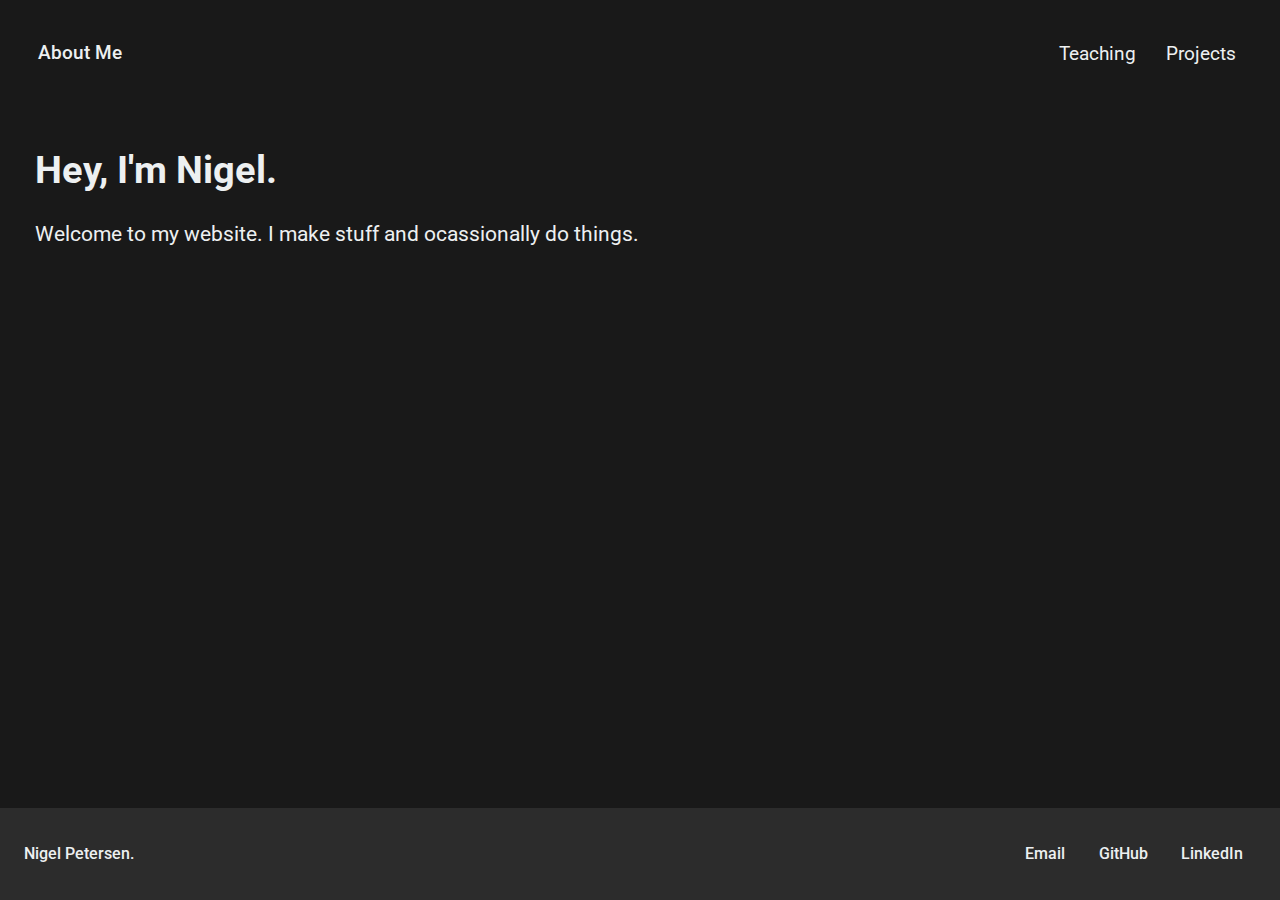
<file: index.html>
<!DOCTYPE html>
<html lang="en">
  <head>
    <meta charset="UTF-8" />
    <meta name="viewport" content="width=device-width, initial-scale=1.0" />
    <link rel="stylesheet" href="css/styles.css" />
    <title>Nigel Petersen</title>
  </head>
  <body>
    <div class="site">
      <!-- Header -->
      <header class="header" role="banner">
        <a class="brand" href="index.html">About Me
        </a>
        <nav class="navbar">
          <ul class="nav-links">
            <!--button class="nav-link">
              <a href="#">about
              </a>
            </button-->
            <button class="nav-link">
              <a href="/pages/teachingCourses.html">Teaching
              </a>
            </button>
            <button class="nav-link">
              <a href="/projects/projectMain.html">Projects
              </a>
            </button>
            <!--button class="nav-link">
              <a href="/statistics/statisticsMain.html">Statistics
              </a>
            </button-->
          </ul>
        </nav>
      </header>

      <!-- Main -->
      <main class="content stack-main">
        <!-- Hero -->
        <section class="hero">
          <div class="stack">
            <h1 class="title">Hey, I'm Nigel.</h1>
            <span
              >Welcome to my website. I make stuff and ocassionally do things.
            </span>
          </div>
          <aside></aside>
        </section>

        <!-- Feed -->

        <!--section class="stack-feed" role="feed">
          <div class="stack-articles" role="feed">
            <section class="card" role="article">
              <div class="card-content">
                <span class="card-meta">May 09, 2024</span>
                <a href="pages/mat135.html" class="card-title">
                  <h2>MAT135:Differential Calculus Tutorial Notes.</h2>
                </a>
                <span class="card-subtitle">
                  Check out my notes used for MAT135: Differential Calculus in
                  summer 2024.</span
                >
              </div>
            </section>
          </div>
        </section-->
      </main>

      <!-- Footer -->
      <footer class="footer">
        <span>Nigel Petersen.</span>
        <a href="https://google.ca" alt="Link to my Twitter page">Email</a>
        <a href="https://github.com/NigelPetersen" alt="Link to my Github page">GitHub</a>
        <a href="https://www.linkedin.com/in/nigelpetersen/" alt="Link to my Linkedin page">LinkedIn</a>
      </footer>
    </div>
  </body>
</html>
</file>
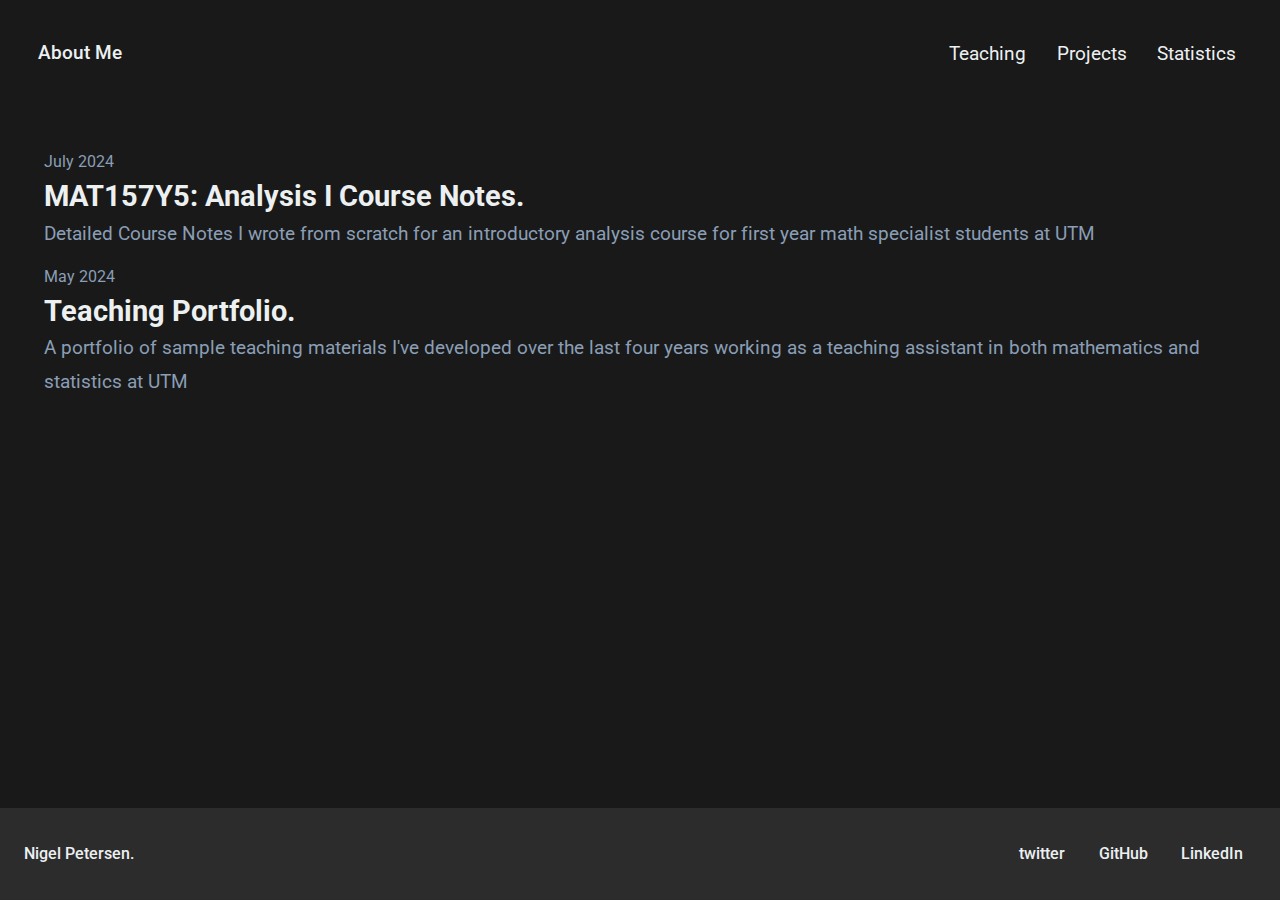
<file: pages/teachingCourses.html>
<html lang="en">
  <head>
    <meta charset="UTF-8" />
    <meta name="viewport" content="width=device-width, initial-scale=1.0" />
    <link rel="stylesheet" href="../css/styles.css" />
    <title>Teaching</title>
  </head>
  <body>
    <div class="site">
      <!-- Header -->
      <header class="header" role="banner">
        <a class="brand" href="../index.html">About Me
        </a>
        <nav class="navbar">
          <ul class="nav-links">
            <!--button class="nav-link">
              <a href="#">about
              </a>
            </button-->
            <button class="nav-link">
              <a href="/pages/teachingCourses.html">Teaching
              </a>
            </button>
            <button class="nav-link">
              <a href="/projects/projectMain.html">Projects
              </a>
            </button>
            <button class="nav-link">
              <a href="/statistics/statisticsMain.html">Statistics
              </a>
            </button>
          </ul>
        </nav>
      </header>

      <!-- Main -->
      <main class="content stack-articles-main">
        <!-- Feed -->
        <div class="stack-articles-page" role="feed">
          <section class="articles-card" role="article">
            <figure>
              <a href="mat135.html">
                <!--img
                  src="../assets/calc1.jpg"
                  class="card-image"
                  alt="Calculus writing on blackboard"
                /-->
                <figcaption>Differential Calculus</figcaption>
              </a>
            </figure>

            <div class="card-content">
              <span class="card-meta">July 2024</span>
              <a href="Analysis_I_Course_Notes.pdf" class="card-title">
                <h2>MAT157Y5: Analysis I Course Notes.</h2>
              </a>
              <span class="card-subtitle">
                Detailed Course Notes I wrote from scratch for an introductory analysis course for first year math specialist students at UTM
              </span>
            </div>
            <div class="card-content">
              <span class="card-meta">May 2024</span>
              <a href="TeachingPortfolio.pdf" class="card-title">
                <h2>Teaching Portfolio.</h2>
              </a>
              <span class="card-subtitle">
                A portfolio of sample teaching materials I've developed over the last four years working as a teaching assistant in both mathematics and statistics at UTM
              </span>
            </div>
          </section>
        </div>
      </main>
      <!-- Footer -->
      <footer class="footer">
        <span>Nigel Petersen.</span>
        <a href="https://google.ca" alt="Link to my Twitter page">twitter</a>
        <a href="https://github.com/NigelPetersen" alt="Link to my Github page">GitHub</a>
        <a href="https://www.linkedin.com/in/nigelpetersen/" alt="Link to my Linkedin page">LinkedIn</a>
      </footer>
    </div>
  </body>
</html>
</file>
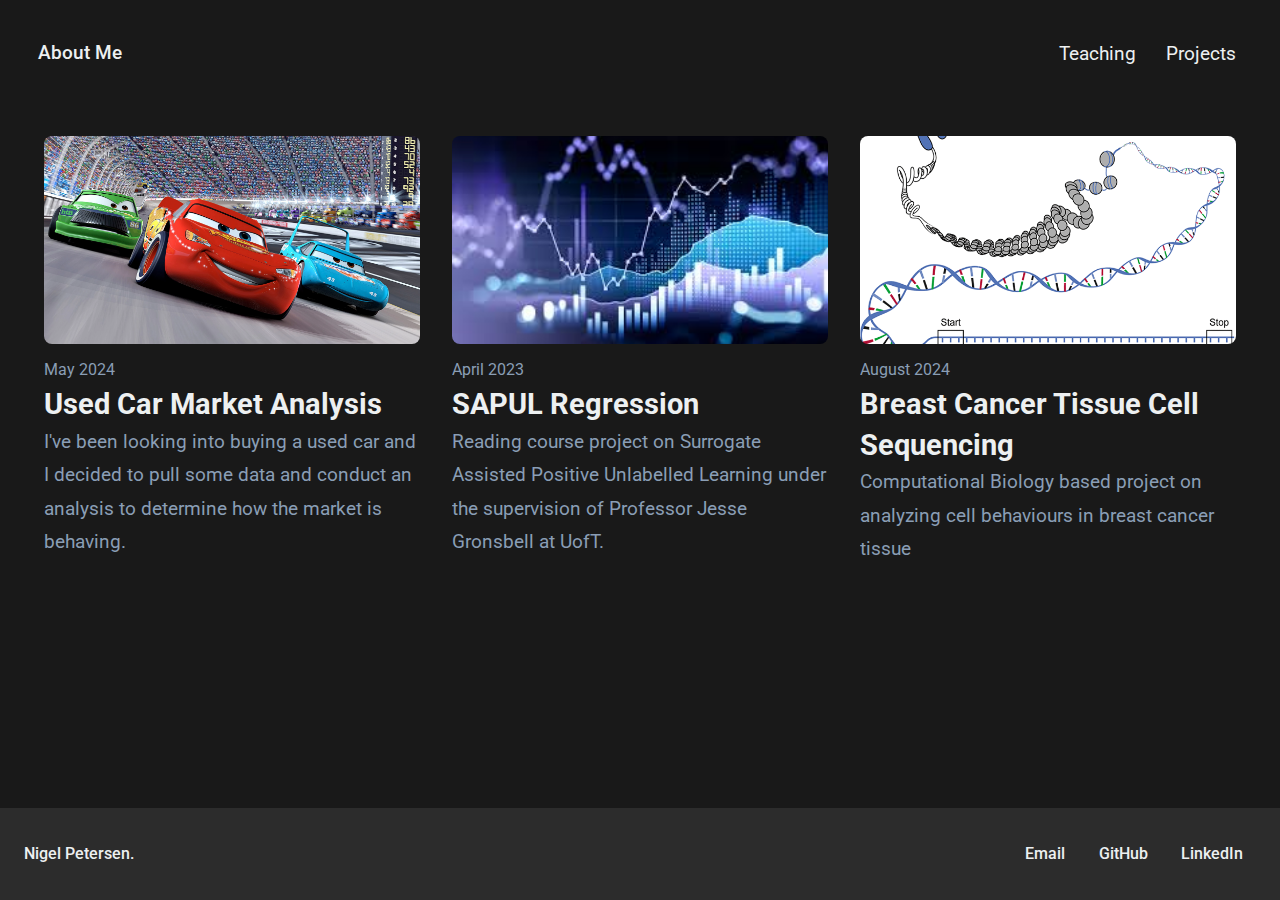
<file: projects/projectMain.html>
<html lang="en">
  <head>
    <meta charset="UTF-8" />
    <meta name="viewport" content="width=device-width, initial-scale=1.0" />
    <link rel="stylesheet" href="../css/styles.css" />
    <title>Projects</title>
  </head>
  <body>
    <div class="site">
      <!-- Header -->
      <header class="header" role="banner">
        <a class="brand" href="../index.html">About Me
        </a>
        <nav class="navbar">
          <ul class="nav-links">
            <!--button class="nav-link">
              <a href="#">about
              </a>
            </button-->
            <button class="nav-link">
              <a href="/pages/teachingCourses.html">Teaching
              </a>
            </button>
            <button class="nav-link">
              <a href="/projects/projectMain.html">Projects
              </a>
            </button>
            <!--button class="nav-link">
              <a href="/statistics/statisticsMain.html">Statistics
              </a>
            </button-->
          </ul>
        </nav>
      </header>

      <!-- Main -->
      <main class="content stack-articles-main">
        <!-- Feed -->
        <div class="stack-articles-page" role="feed">
          <section class="articles-card" role="article">
            <figure>
              <a href="/projects/305Egg.html">
                <img
                  src="../assets/cars.webp"
                  class="card-image"
                  alt="Calculus writing on blackboard"
                />
                <figcaption></figcaption>
              </a>
            </figure>

            <div class="card-content">
              <span class="card-meta">May 2024</span>
              <a href="https://github.com/NigelPetersen/UsedCars/blob/main/UsedCars.ipynb" class="card-title">
                <h2>Used Car Market Analysis</h2>
              </a>
              <span class="card-subtitle">
                I've been looking into buying a used car and I decided to pull some data and conduct an analysis to determine how the market is behaving.
              </span>
            </div>
          </section>

          <section class="articles-card" role="article">
            <figure>
              <a href="/projects/305Egg.html">
                <img
                  src="../assets/regression.jfif"
                  class="card-image"
                  alt="Calculus writing on blackboard"
                />
                <figcaption></figcaption>
              </a>
            </figure>

            <div class="card-content">
              <span class="card-meta">April 2023</span>
              <a href="../projects/SAPUL_report.pdf" class="card-title">
                <h2>SAPUL Regression</h2>
              </a>
              <span class="card-subtitle">
                Reading course project on Surrogate Assisted Positive Unlabelled Learning under the supervision of Professor Jesse Gronsbell at UofT.
              </span>
            </div>
          </section>

          <section class="articles-card" role="article">
            <figure>
              <a href="/projects/305Egg.html">
                <img
                  src="../assets/gene.gif"
                  class="card-image"
                  alt="Calculus writing on blackboard"
                />
                <figcaption></figcaption>
              </a>
            </figure>

            <div class="card-content">
              <span class="card-meta">August 2024</span>
              <a href="https://github.com/NigelPetersen/StatLearning/blob/main/ToyNeuralNetwork.ipynb" class="card-title">
                <h2>Breast Cancer Tissue Cell Sequencing</h2>
              </a>
              <span class="card-subtitle">
                Computational Biology based project on analyzing cell behaviours in breast cancer tissue
              </span>
            </div>
          </section>
        </div>
      </main>
      <!-- Footer -->
      <footer class="footer">
        <span>Nigel Petersen.</span>
        <a href="https://google.ca" alt="Link to my Twitter page">Email</a>
        <a href="https://github.com/NigelPetersen" alt="Link to my Github page">GitHub</a>
        <a href="https://www.linkedin.com/in/nigelpetersen/" alt="Link to my Linkedin page">LinkedIn</a>
      </footer>
    </div>
  </body>
</html>
</file>
<file: css/styles.css>
@import url(header.css);
@import url(content.css);
@import url(pagination.css);
@import url(footer.css);
@import url(fonts.css);
@import url(articles-page.css);
@import url(page.css);

/* ---------------Global------------------ */
* {
  box-sizing: border-box;
  padding: 0;
  margin: 0;
  color: #edf0f1;
  font-family: Roboto, sans-serif;
  text-decoration-line: none;
  list-style: none;
}

html,
body {
  min-height: 100hv;
  height: 100%;
}

body {
  scroll-behavior: smooth;
  text-rendering: optimizeSpeed;
  line-height: 1.75;
  background-color: rgb(25, 25, 25);
  font-weight: 400;
}

[class^="stack"] > * {
  margin: 0;
}

[class^="card"]:hover > * {
  cursor: pointer;
}

a[href]:hover,
a:hover > * {
  color: #00ccff;
}
</file>
